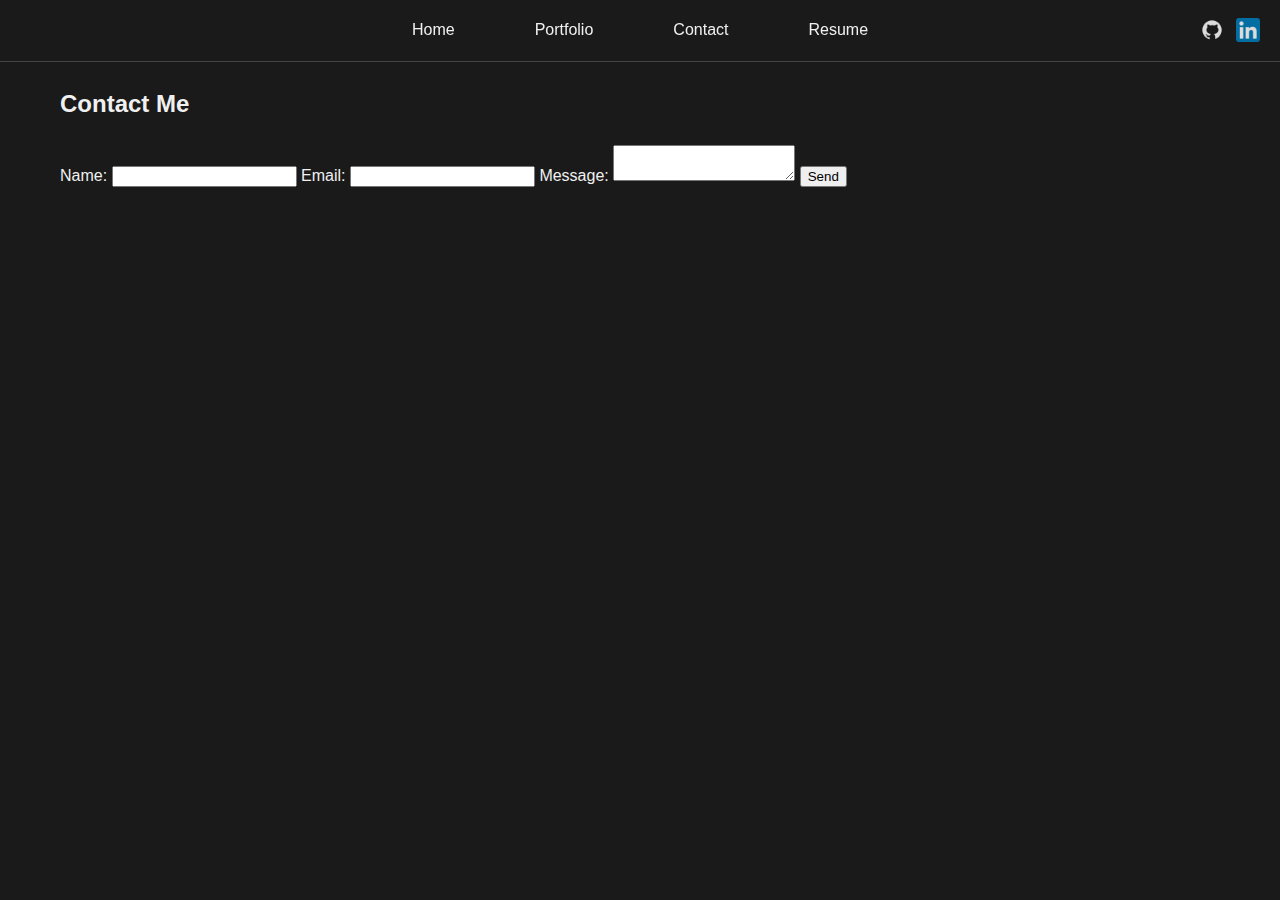
<file: contact.html>
<!DOCTYPE html>
<html lang="en">
<head>
    <meta charset="UTF-8">
    <meta name="viewport" content="width=device-width, initial-scale=1.0">
    <title>Contact - Dominic's Portfolio</title>
    <link rel="stylesheet" href="styling.css">
</head>
<body>
    <header>
        <nav>
            <ul>
                <li><a href="index.html">Home</a></li>
                <li><a href="portfolio.html">Portfolio</a></li>
                <li><a href="contact.html">Contact</a></li>
                <li><a href="resume.html">Resume</a></li>
            </ul>
            <div class="nav-social">
                <a href="https://github.com/dominicdecarlo" target="_blank" aria-label="GitHub">
                    <img src="img/skills/github.png" alt="GitHub">
                </a>
                <a href="https://linkedin.com/in/domdecarlo" target="_blank" aria-label="LinkedIn">
                    <img src="img/skills/LinkedIn.webp" alt="LinkedIn">
                </a>
            </div>
        </nav>
    </header>

    <main>
        <section id="contact-form">
            <h2>Contact Me</h2>
            <form>
                <label for="name">Name:</label>
                <input type="text" id="name" name="name" required>
                <label for="email">Email:</label>
                <input type="email" id="email" name="email" required>
                <label for="message">Message:</label>
                <textarea id="message" name="message" required></textarea>
                <button type="submit">Send</button>
            </form>
        </section>
    </main>

    <footer></footer>

    <script src="script.js"></script>
</body>
</html>
</file>
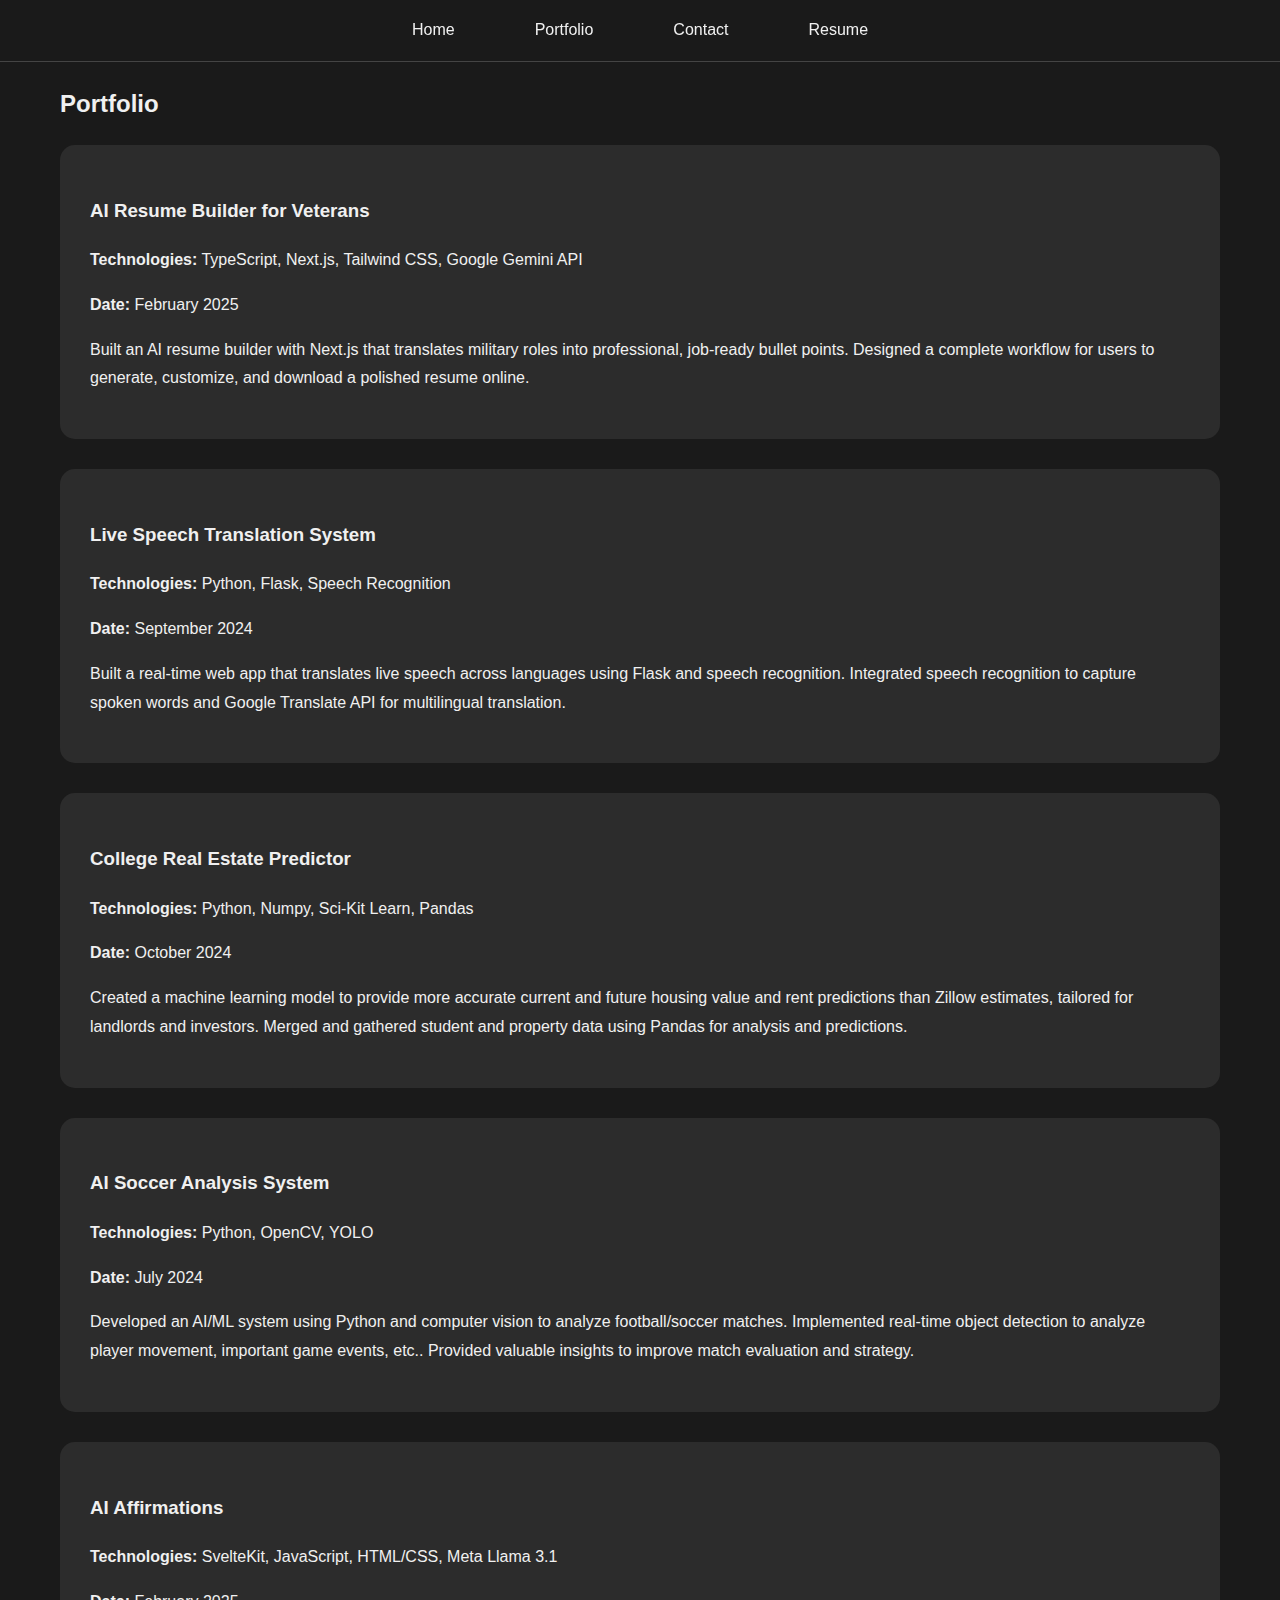
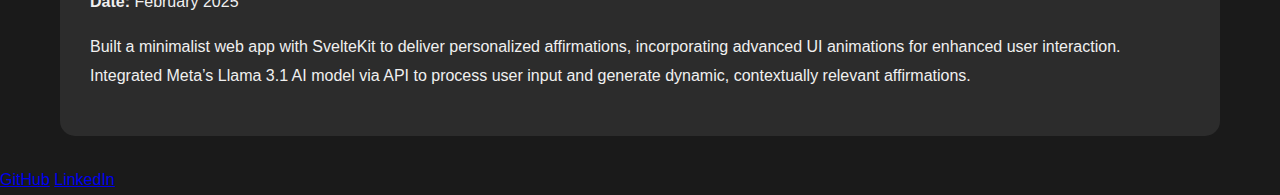
<file: portfolio.html>
<!DOCTYPE html>
<html lang="en">
<head>
    <meta charset="UTF-8">
    <meta name="viewport" content="width=device-width, initial-scale=1.0">
    <title>Portfolio - Dominic's Portfolio</title>
    <link rel="stylesheet" href="styling.css">
</head>
<body>
    <header>
        <nav>
            <ul>
                <li><a href="index.html">Home</a></li>
                <li><a href="portfolio.html">Portfolio</a></li>
                <li><a href="contact.html">Contact</a></li>
                <li><a href="resume.html">Resume</a></li>
            </ul>
        </nav>
    </header>

    <main>
        <section id="portfolio-detailed">
            <h2>Portfolio</h2>
            <div id="project-1" class="project-detailed-card">
                <h3>AI Resume Builder for Veterans</h3>
                <p><strong>Technologies:</strong> TypeScript, Next.js, Tailwind CSS, Google Gemini API</p>
                <p><strong>Date:</strong> February 2025</p>
                <p>Built an AI resume builder with Next.js that translates military roles into professional, job-ready bullet points. Designed a complete workflow for users to generate, customize, and download a polished resume online.</p>
            </div>
            <div id="project-2" class="project-detailed-card">
                <h3>Live Speech Translation System</h3>
                <p><strong>Technologies:</strong> Python, Flask, Speech Recognition</p>
                <p><strong>Date:</strong> September 2024</p>
                <p>Built a real-time web app that translates live speech across languages using Flask and speech recognition. Integrated speech recognition to capture spoken words and Google Translate API for multilingual translation.</p>
            </div>
            <div id="project-3" class="project-detailed-card">
                <h3>College Real Estate Predictor</h3>
                <p><strong>Technologies:</strong> Python, Numpy, Sci-Kit Learn, Pandas</p>
                <p><strong>Date:</strong> October 2024</p>
                <p>Created a machine learning model to provide more accurate current and future housing value and rent predictions than Zillow estimates, tailored for landlords and investors. Merged and gathered student and property data using Pandas for analysis and predictions.</p>
            </div>
            <div id="project-4" class="project-detailed-card">
                <h3>AI Soccer Analysis System</h3>
                <p><strong>Technologies:</strong> Python, OpenCV, YOLO</p>
                <p><strong>Date:</strong> July 2024</p>
                <p>Developed an AI/ML system using Python and computer vision to analyze football/soccer matches. Implemented real-time object detection to analyze player movement, important game events, etc.. Provided valuable insights to improve match evaluation and strategy.</p>
            </div>
            <div id="project-5" class="project-detailed-card">
                <h3>AI Affirmations</h3>
                <p><strong>Technologies:</strong> SvelteKit, JavaScript, HTML/CSS, Meta Llama 3.1</p>
                <p><strong>Date:</strong> February 2025</p>
                <p>Built a minimalist web app with SvelteKit to deliver personalized affirmations, incorporating advanced UI animations for enhanced user interaction. Integrated Meta’s Llama 3.1 AI model via API to process user input and generate dynamic, contextually relevant affirmations.</p>
            </div>
        </section>
    </main>

    <footer>
        <div class="social-links">
            <a href="https://github.com" target="_blank">GitHub</a>
            <a href="https://linkedin.com" target="_blank">LinkedIn</a>
        </div>
    </footer>

    <script src="script.js"></script>
</body>
</html>
</file>
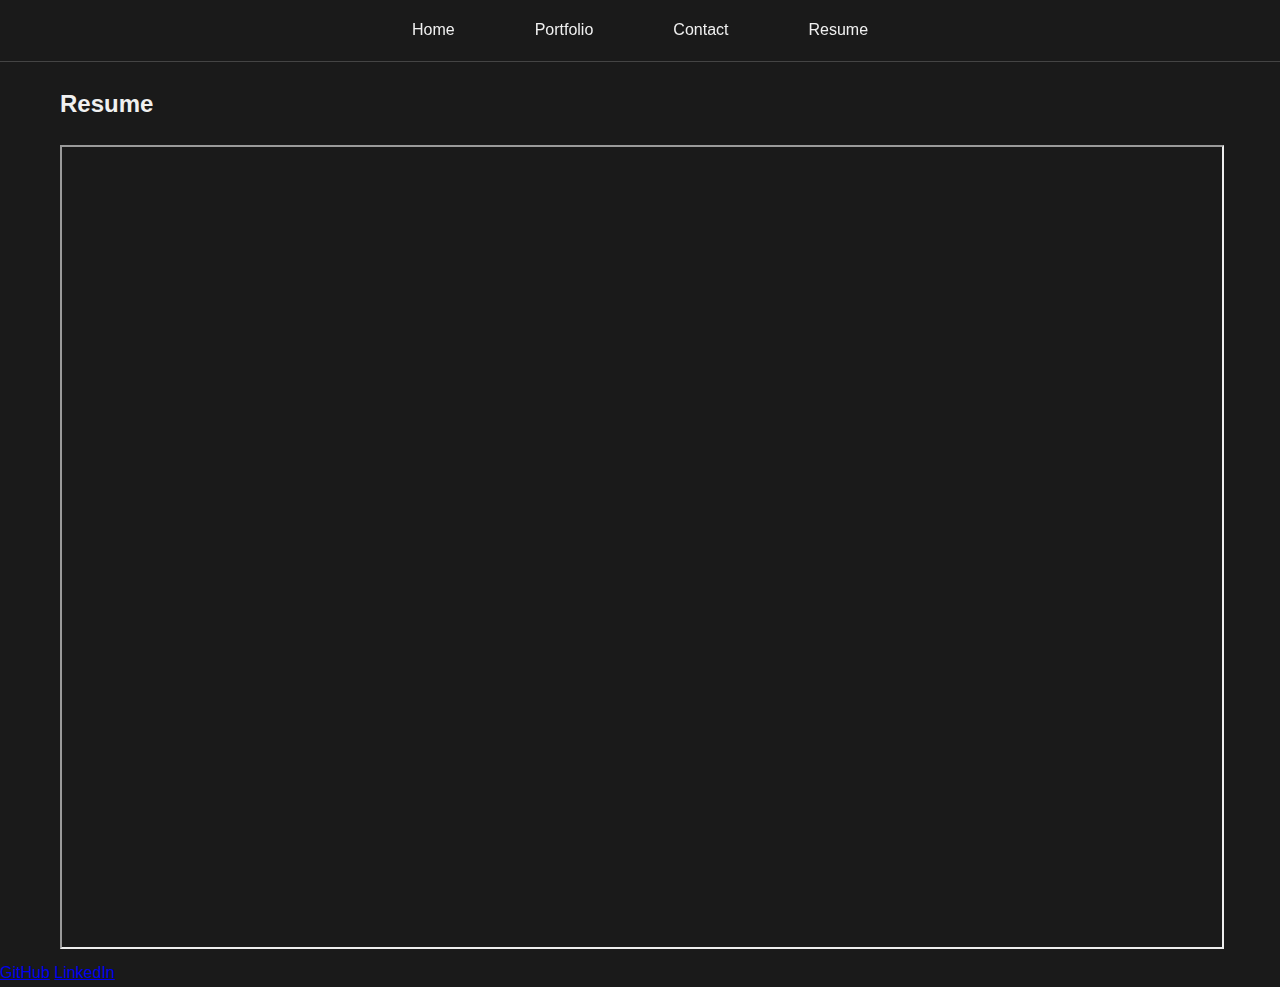
<file: resume.html>
<!DOCTYPE html>
<html lang="en">
<head>
    <meta charset="UTF-8">
    <meta name="viewport" content="width=device-width, initial-scale=1.0">
    <title>Resume - Dominic's Portfolio</title>
    <link rel="stylesheet" href="styling.css">
</head>
<body>
    <header>
        <nav>
            <ul>
                <li><a href="index.html">Home</a></li>
                <li><a href="portfolio.html">Portfolio</a></li>
                <li><a href="contact.html">Contact</a></li>
                <li><a href="resume.html">Resume</a></li>
            </ul>
        </nav>
    </header>

    <main>
        <section id="resume-display">
            <h2>Resume</h2>
            <iframe src="Dom's Resume.pdf" width="100%" height="800px"></iframe>
        </section>
    </main>

    <footer>
        <div class="social-links">
            <a href="https://github.com" target="_blank">GitHub</a>
            <a href="https://linkedin.com" target="_blank">LinkedIn</a>
        </div>
    </footer>

    <script src="script.js"></script>
</body>
</html>
</file>
<file: styling.css>
/* General Body Styles */
body {
    background-color: #1a1a1a;
    color: #f0f0f0;
    font-family: 'Roboto', sans-serif;
    margin: 0;
    line-height: 1.8;
}

/* Main sections padding */
section {
    padding-left: 60px;
    padding-right: 60px;
}

section#hero {
    padding-left: 40px; /* Hero keeps its original padding */
    padding-right: 40px;
}

/* Header and Navigation */
header {
    background: rgba(26, 26, 26, 0.8);
    backdrop-filter: blur(10px);
    padding: 1rem 0;
    border-bottom: 1px solid #444;
    position: sticky;
    top: 0;
    z-index: 1000;
}

/* Social icons in top nav */
header nav { position: relative; }
.nav-social {
    position: absolute;
    right: 20px;
    top: 50%;
    transform: translateY(-50%);
    display: flex;
    align-items: center;
    gap: 12px;
}
.nav-social a { display: inline-flex; align-items: center; }
.nav-social img {
    width: 24px;
    height: 24px;
    opacity: 0.85;
    transition: transform 0.2s, opacity 0.2s;
}
.nav-social img:hover { opacity: 1; transform: scale(1.15); }

nav ul {
    list-style: none;
    display: flex;
    justify-content: center;
    margin: 0;
    padding: 0;
}

nav ul li {
    margin: 0 25px;
}

nav ul li a {
    color: #f0f0f0;
    text-decoration: none;
    font-weight: 500;
    padding: 8px 15px;
    border-radius: 20px;
    transition: background-color 0.4s, color 0.4s;
}

nav ul li a:hover, .cta-button:hover {
    background-color: #007bff;
    color: #fff;
}

/* Hero Section */
.hero {
    display: flex;
    align-items: center;
    justify-content: space-between;
    padding: 0px 40px;
    background: #222;
    position: relative;
    overflow: hidden;
    min-height: 100vh;
}

/* Animated particles background */
.hero-particles {
    position: absolute;
    top: 0;
    left: 0;
    width: 100%;
    height: 100%;
    pointer-events: none;
    z-index: 1;
}

.particle {
    position: absolute;
    border-radius: 50%;
    filter: blur(2px);
    opacity: 0.3;
}

.hero-text {
    max-width: 50%;
    position: relative;
    z-index: 2;
}

/* Hero title styling with word spans */
.hero-title {
    font-size: 3.5rem;
    color: #007bff;
    margin-bottom: 20px;
    display: flex;
    flex-wrap: wrap;
    gap: 0.3em;
}

.hero-title .word {
    display: inline-block;
    transform-origin: bottom;
}

.hero-title .word.glow {
    color: #4a9eff;
    font-weight: 900;
}

.hero-subtitle,
.hero-description {
    font-size: 1.2rem;
    margin-bottom: 30px;
}

.cta-button {
    background-color: #007bff;
    color: white;
    padding: 15px 30px;
    text-decoration: none;
    border-radius: 25px;
    font-weight: bold;
    transition: background-color 0.3s;
    display: inline-block;
}

.hero-image {
    position: relative;
    z-index: 2;
}

.hero-image img {
    border-radius: 50%;
    border: 5px solid #007bff;
}

/* Education Section */
#education {
    background: #1a1a1a;
}

.education-header {
    display: flex;
    align-items: center;
    margin-bottom: 30px;
    gap: 18px;
}

.education-icon {
    width: 90px;
    height: 100px;
    margin-right: 24px;
    border-radius: 10px;
}

.course-cards {
    display: flex;
    flex-wrap: wrap;
    gap: 15px;
    justify-content: center; /* center the course cards grid */
}

.course-card {
    background: #2c2c2c;
    padding: 15px 25px;
    border-radius: 20px;
    font-weight: 500;
    transition: background-color 0.3s;
}

.course-card:hover {
    background-color: #007bff;
}

/* Education layout: header left, content centered */
.education-header {
    text-align: left; /* Keep header aligned to the left */
}

#education > h2 {
    text-align: left; /* Main Education header stays left */
}

.coursework-subheading {
    text-align: center;
    color: #f0f0f0;
    font-size: 1.8rem;
    margin: 40px 0 30px;
}

/* Projects Section */
.project-grid {
    display: grid;
    grid-template-columns: repeat(auto-fit, minmax(300px, 1fr));
    gap: 30px;
}

.project-card {
    background: #2c2c2c;
    border-radius: 15px;
    overflow: hidden;
    text-decoration: none;
    color: #f0f0f0;
    transition: transform 0.3s, box-shadow 0.3s;
}

.project-card:hover {
    transform: translateY(-10px);
    box-shadow: 0 15px 25px rgba(0, 0, 0, 0.3);
}

.project-card img {
    width: 100%;
    display: block;
}

.project-card h3 {
    padding: 20px;
    margin: 0;
    text-align: center;
}

/* Projects CTA */
.projects-cta-wrap {
    text-align: center;
    margin-top: 20px;
}

.projects-cta {
    display: inline-block;
    padding: 14px 28px;
    border: 2px solid #007bff;
    color: #f0f0f0;
    text-decoration: none;
    border-radius: 25px;
    background: transparent;
    transition: transform 0.2s ease, box-shadow 0.2s ease, background-color 0.2s ease, color 0.2s ease;
}

.projects-cta:hover {
    background-color: #007bff;
    color: #fff;
    transform: translateY(-2px);
    box-shadow: 0 10px 25px rgba(0, 123, 255, 0.25);
}

/* Experience Section */
.job-card {
    background: #2c2c2c;
    padding: 30px;
    border-radius: 15px;
    margin-bottom: 30px;
    transition: background-color 0.3s;
}

.job-card:hover {
    background: #333;
}

.job-header {
    display: flex;
    align-items: center;
    margin-bottom: 20px;
}

.company-icon {
    width: 50px;
    height: 50px;
    margin-right: 20px;
    border-radius: 10px;
}

/* Skills Section */
.about-container {
    display: grid;
    grid-template-columns: 1.2fr 1fr;
    gap: 40px;
    align-items: start; /* ensure content sits right under the section header */
}

/* About Me header - simple and clean */
#about h2 { 
    margin-bottom: 14px;
}

.about-text p { margin: 0 0 16px; }

.about-tags {
    display: flex;
    flex-wrap: wrap;
    gap: 10px;
    margin-top: 8px;
}
.about-tags .tag {
    background: #2c2c2c;
    border: 1px solid #333;
    color: #ddd;
    padding: 6px 12px;
    border-radius: 999px;
    font-size: 0.9rem;
}

.about-visual .about-photo {
    position: relative;
    border-radius: 16px;
    overflow: hidden;
    box-shadow: 0 15px 35px rgba(0,0,0,0.35);
    max-height: 70vh; /* keep image fitting on screen height */
}
.about-visual .about-photo img {
    width: 100%;
    height: 100%;
    display: block;
    object-fit: cover; /* fill container while maintaining aspect */
}

@media (max-width: 900px) {
    .about-container { grid-template-columns: 1fr; }
    .about-visual { order: -1; }
    .about-visual .about-photo { max-height: 50vh; }
}
.skill-category {
    margin-bottom: 40px;
}

.skill-icons {
    display: flex;
    flex-wrap: wrap;
    gap: 28px;
    justify-content: center; /* center icons horizontally */
    align-items: center;     /* center icons vertically within rows */
}

.skill-icons img {
    width: 64px;
    height: 64px;
    transition: transform 0.3s;
    will-change: transform;
    animation: pulse 2.4s ease-in-out infinite; /* pulse when NOT hovering */
    animation-play-state: paused; /* start paused so we can sync start */
}

.skill-icons img:hover {
    animation: none;            /* stop pulsing on hover */
    transform: scale(1.15);     /* subtle, controlled hover scale */
}

/* Center the entire skills section content */
#skills { text-align: center; padding: 20px 0; }
#skills .skill-category h3 { text-align: center; }

/* Pulse animation for skills icons */
@keyframes pulse {
    0%, 100% { transform: scale(1); }
    50% { transform: scale(1.12); }
}

/* When this class is added, all skills icons start animation in-sync */
.icons-animate .skill-icons img { animation-play-state: running; }

/* Slightly smaller icons on very small screens */
@media (max-width: 480px) {
    .skill-icons img { width: 52px; height: 52px; }
}

/* Portfolio Page */
.project-detailed-card {
    background: #2c2c2c;
    padding: 30px;
    border-radius: 15px;
    margin-bottom: 30px;
}
</file>
